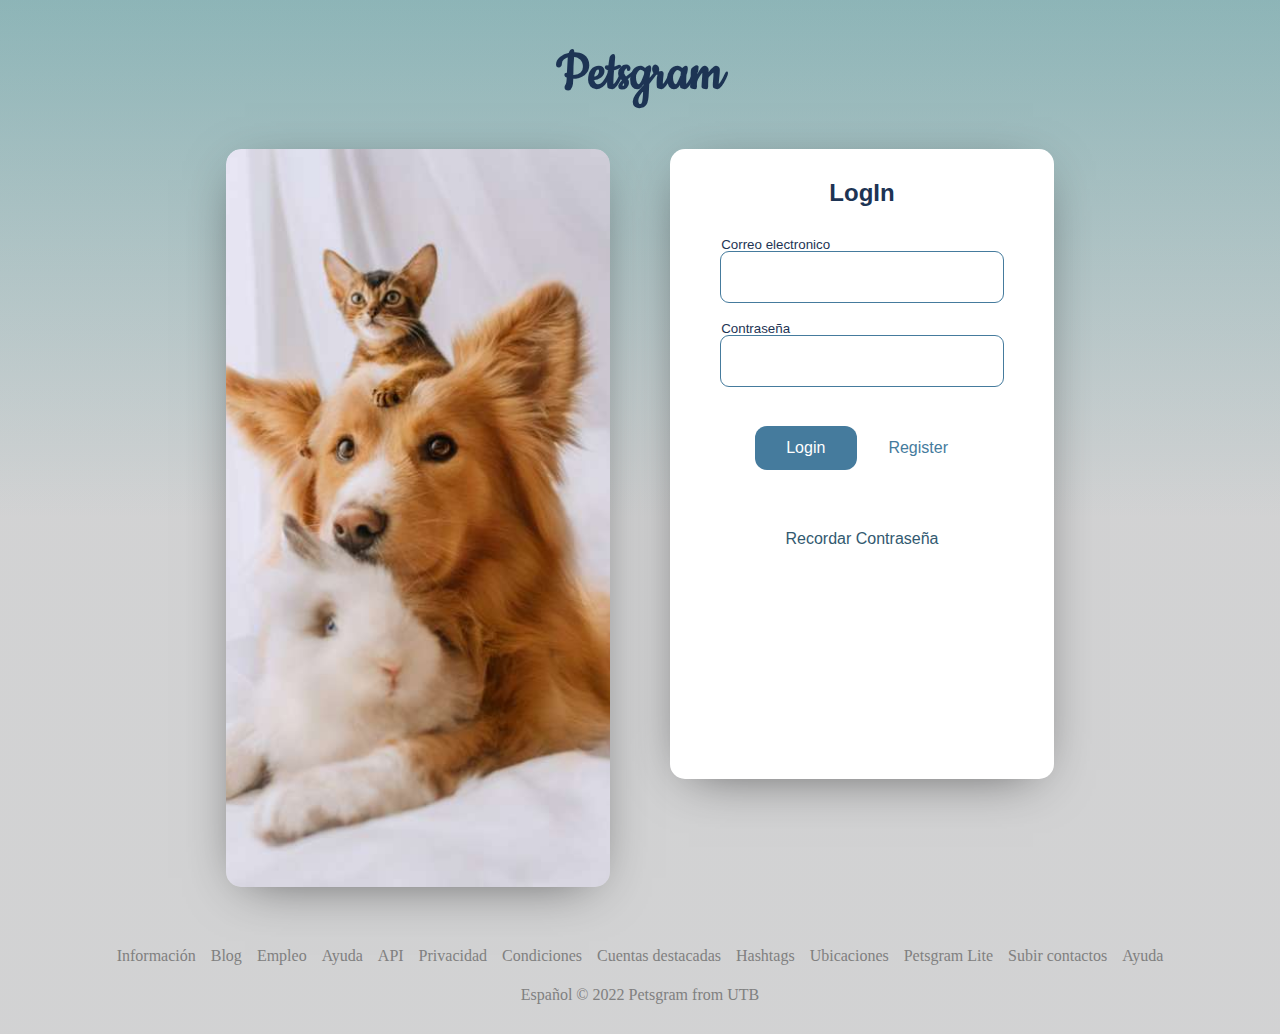
<file: index.html>
<!DOCTYPE html>
<html lang="es">
<head>
    <meta charset="UTF-8">
    <meta http-equiv="X-UA-Compatible" content="IE=edge">
    <meta name="viewport" content="width=device-width, initial-scale=1.0">
    <link rel="stylesheet" href="./normalize.css">
    <link rel="stylesheet" href="./styles.css">
    <title>Petsgram</title>
</head>
<body>
    <h1 class="title">Petsgram</h1>
    <main class="main">
        <div class="img-container">
            <img class="dog-img" src="./assets/animals.jpg" alt="">
        </div>
        <div class="login-page">
            <form action="" class="form">
                <div>
                    <h2 class="subtitle">LogIn</h2>
                </div>
                <div class="correo">
                    <p>Correo electronico</p>
                    <input type="text">
                </div>
                <br>
                <div class="contra">
                    <p>Contraseña</p>
                    <input type="password">
                </div>
                <div class="buttons">
                    <button class="login-btn">Login</button>
                    <button class="register-btn">Register</button>
                </div>
                <a href="#" class="recover-password">Recordar Contraseña</a>
            </form>
        </div>
    </main>
    <footer class="footer">
        <div class="link-container">
            <a class="footer-link" href="#">Información</a>
            <a class="footer-link" href="#">Blog</a>
            <a class="footer-link" href="#">Empleo</a>
            <a class="footer-link" href="#">Ayuda</a>
            <a class="footer-link" href="#">API</a>
            <a class="footer-link" href="#">Privacidad</a>
            <a class="footer-link" href="#">Condiciones</a>
            <a class="footer-link" href="#">Cuentas destacadas</a>
            <a class="footer-link" href="#">Hashtags</a>
            <a class="footer-link" href="#">Ubicaciones</a>
            <a class="footer-link" href="#">Petsgram Lite</a>
            <a class="footer-link" href="#">Subir contactos</a>
            <a class="footer-link" href="#">Ayuda</a>
        </div>
        <div class="link-container-2">
            <a class="footer-link" href="">Español</a>
            <a class="footer-link" href="">© 2022 Petsgram from UTB</a>
        </div>
    </footer>
</body>
</html>
</file>
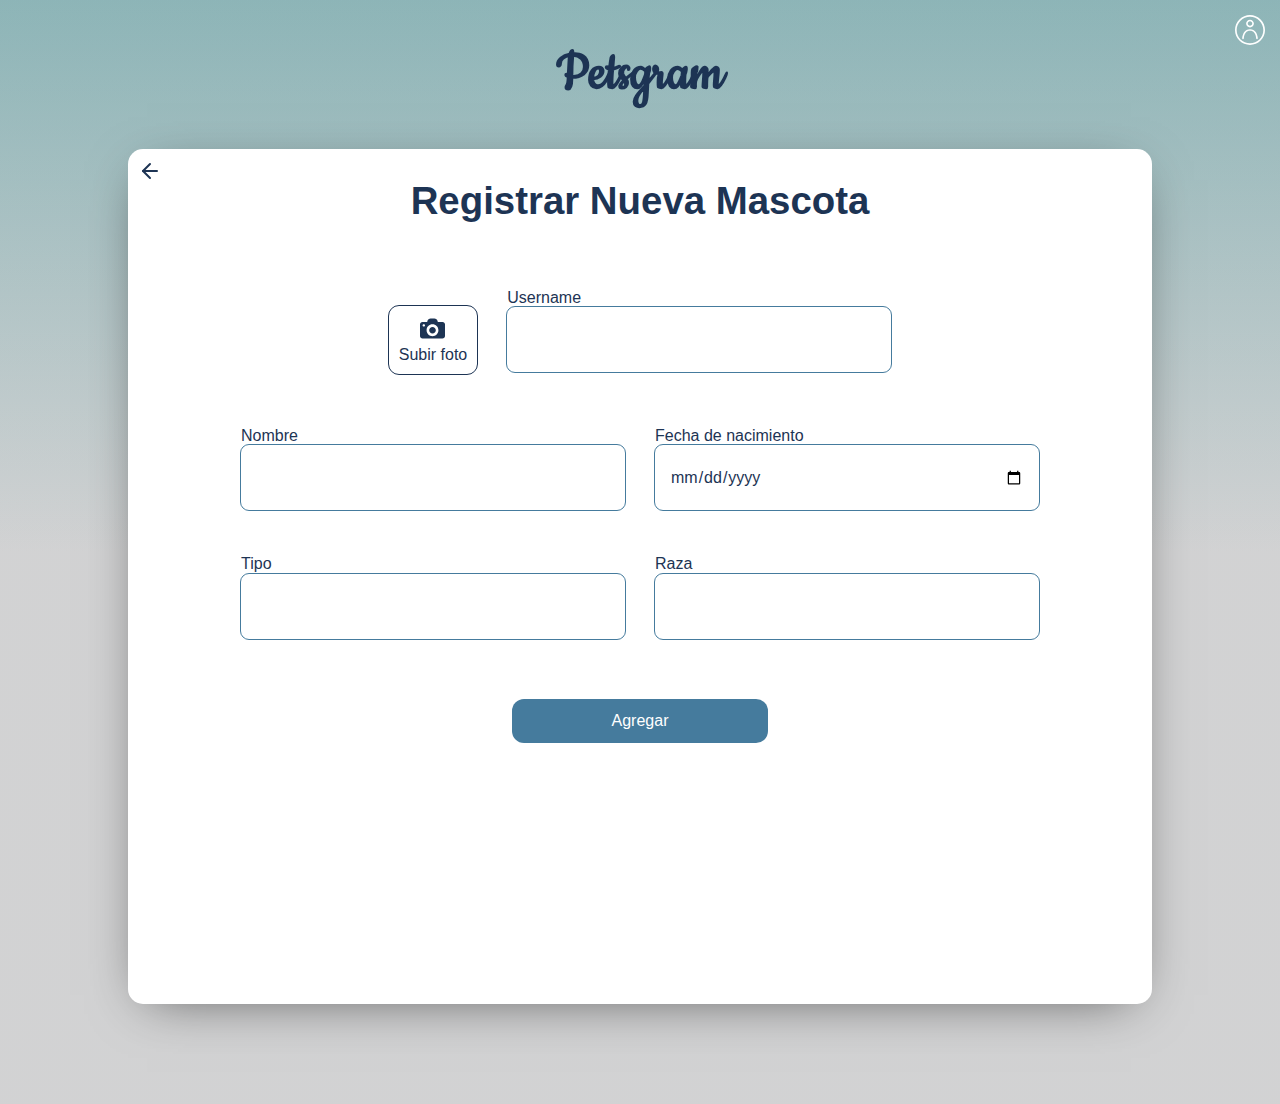
<file: petRegister.html>
<!DOCTYPE html>
<html lang="en">
<head>
    <meta charset="UTF-8">
    <meta http-equiv="X-UA-Compatible" content="IE=edge">
    <meta name="viewport" content="width=device-width, initial-scale=1.0">
    <link rel="stylesheet" href="./normalize.css">
    <link rel="stylesheet" href="./styles.css">
    <link rel="stylesheet" href="./css/all.min.css">
    <title>Petsgram</title>
</head>
<body>
    <svg class="register__pet-user-logo" version="1.1" id="Capa_1" xmlns="http://www.w3.org/2000/svg" xmlns:xlink="http://www.w3.org/1999/xlink" x="0px"
        y="0px" viewBox="0 0 489 489" style="enable-background:new 0 0 489 489;" xml:space="preserve">
        <g>
            <g>
                <path d="M417.4,71.6C371.2,25.4,309.8,0,244.5,0S117.8,25.4,71.6,71.6S0,179.2,0,244.5s25.4,126.7,71.6,172.9S179.2,489,244.5,489
    			s126.7-25.4,172.9-71.6S489,309.8,489,244.5S463.6,117.8,417.4,71.6z M244.5,462C124.6,462,27,364.4,27,244.5S124.6,27,244.5,27
    			S462,124.6,462,244.5S364.4,462,244.5,462z" />
                <path d="M244.5,203.2c35.1,0,63.6-28.6,63.6-63.6s-28.5-63.7-63.6-63.7s-63.6,28.6-63.6,63.6S209.4,203.2,244.5,203.2z
    			 M244.5,102.9c20.2,0,36.6,16.4,36.6,36.6s-16.4,36.6-36.6,36.6s-36.6-16.4-36.6-36.6S224.3,102.9,244.5,102.9z" />
                <path d="M340.9,280.5c-22.3-32.8-54.7-49.5-96.4-49.5s-74.1,16.6-96.4,49.5c-16.6,24.4-27.2,57.7-31.4,98.7
    			c-0.8,7.4,4.6,14.1,12,14.8c7.4,0.8,14.1-4.6,14.8-12c8.5-82.3,42.5-124,101-124s92.5,41.7,101,124c0.7,6.9,6.6,12.1,13.4,12.1
    			c0.5,0,0.9,0,1.4-0.1c7.4-0.8,12.8-7.4,12-14.8C368.1,338.1,357.5,304.9,340.9,280.5z" />
            </g>
        </g>
        <g>
        </g>
        <g>
        </g>
        <g>
        </g>
        <g>
        </g>
        <g>
        </g>
        <g>
        </g>
        <g>
        </g>
        <g>
        </g>
        <g>
        </g>
        <g>
        </g>
        <g>
        </g>
        <g>
        </g>
        <g>
        </g>
        <g>
        </g>
        <g>
        </g>
    </svg>
    <h1 class="title">Petsgram</h1>
    <main class="pet-register-main">
        <div class="pet-register-page">
            <form action="" class="pet-register-form">
                <a class="register__new-pet-arrow-container" href="index.html">
                    <svg class="register__new-pet-arrow" width="24px" height="24px" viewBox="0 0 24 24" xmlns="http://www.w3.org/2000/svg" fill="none" stroke="currentColor"
                        stroke-width="2" stroke-linecap="round" stroke-linejoin="round" class="feather feather-arrow-left">
                        <line x1="19" y1="12" x2="5" y2="12"></line>
                        <polyline points="12 19 5 12 12 5"></polyline>
                    </svg>
                </a>
                <div class="pet-register-subtitle-container">
                    <h2 class="subtitle register__new-pet">Registrar Nueva Mascota</h2>
                </div>
                <div class="photo-username-container">
                    <div class="photo__container">
                        <input type="file" class="photo__input">
                        <svg class="camera__logo" version="1.1" id="Capa_1" xmlns="http://www.w3.org/2000/svg" xmlns:xlink="http://www.w3.org/1999/xlink" x="0px"
                            y="0px" viewBox="0 0 487 487" style="enable-background:new 0 0 487 487;" xml:space="preserve">
                            <g>
                                <g>
                                    <path class="camera__logo"
                                        d="M308.1,277.95c0,35.7-28.9,64.6-64.6,64.6s-64.6-28.9-64.6-64.6s28.9-64.6,64.6-64.6S308.1,242.25,308.1,277.95z
                        			 M440.3,116.05c25.8,0,46.7,20.9,46.7,46.7v122.4v103.8c0,27.5-22.3,49.8-49.8,49.8H49.8c-27.5,0-49.8-22.3-49.8-49.8v-103.9
                        			v-122.3l0,0c0-25.8,20.9-46.7,46.7-46.7h93.4l4.4-18.6c6.7-28.8,32.4-49.2,62-49.2h74.1c29.6,0,55.3,20.4,62,49.2l4.3,18.6H440.3z
                        			 M97.4,183.45c0-12.9-10.5-23.4-23.4-23.4c-13,0-23.5,10.5-23.5,23.4s10.5,23.4,23.4,23.4C86.9,206.95,97.4,196.45,97.4,183.45z
                        			 M358.7,277.95c0-63.6-51.6-115.2-115.2-115.2s-115.2,51.6-115.2,115.2s51.6,115.2,115.2,115.2S358.7,341.55,358.7,277.95z" />
                                </g>
                            </g>
                            <g>
                            </g>
                            <g>
                            </g>
                            <g>
                            </g>
                            <g>
                            </g>
                            <g>
                            </g>
                            <g>
                            </g>
                            <g>
                            </g>
                            <g>
                            </g>
                            <g>
                            </g>
                            <g>
                            </g>
                            <g>
                            </g>
                            <g>
                            </g>
                            <g>
                            </g>
                            <g>
                            </g>
                            <g>
                            </g>
                        </svg>
                        <label class="upload__photo">Subir foto</label>
                    </div>
                    <div class="register__pet-username-container">
                        <p>Username</p>
                        <input type="text" name="" id="">
                    </div>
                </div>
                <div class="register__pet-name-date-container">
                    <div class="register__pet-name-container">
                        <p>Nombre</p>
                        <input type="text" name="" id="">
                    </div>
                    <div class="register__pet-date-container">
                        <p>Fecha de nacimiento</p>
                        <input class="register__pet-date" type="date" name="" id="">
                    </div>
                </div>
                <div class="register__pet-type-race-container">
                    <div class="register__pet-type-container">
                        <p>Tipo</p>
                        <input type="text" name="" id="">
                    </div>
                    <div class="register__pet-race-container">
                        <p>Raza</p>
                        <input type="text" name="" id="">
                    </div>
                </div>
                <div class="register__pet-submmit-button-container">
                    <button class="register__pet-submmit-button" type="submit">Agregar</button>
                </div>
            </form>
        </div>
    </main>
</body>
</html>
</file>
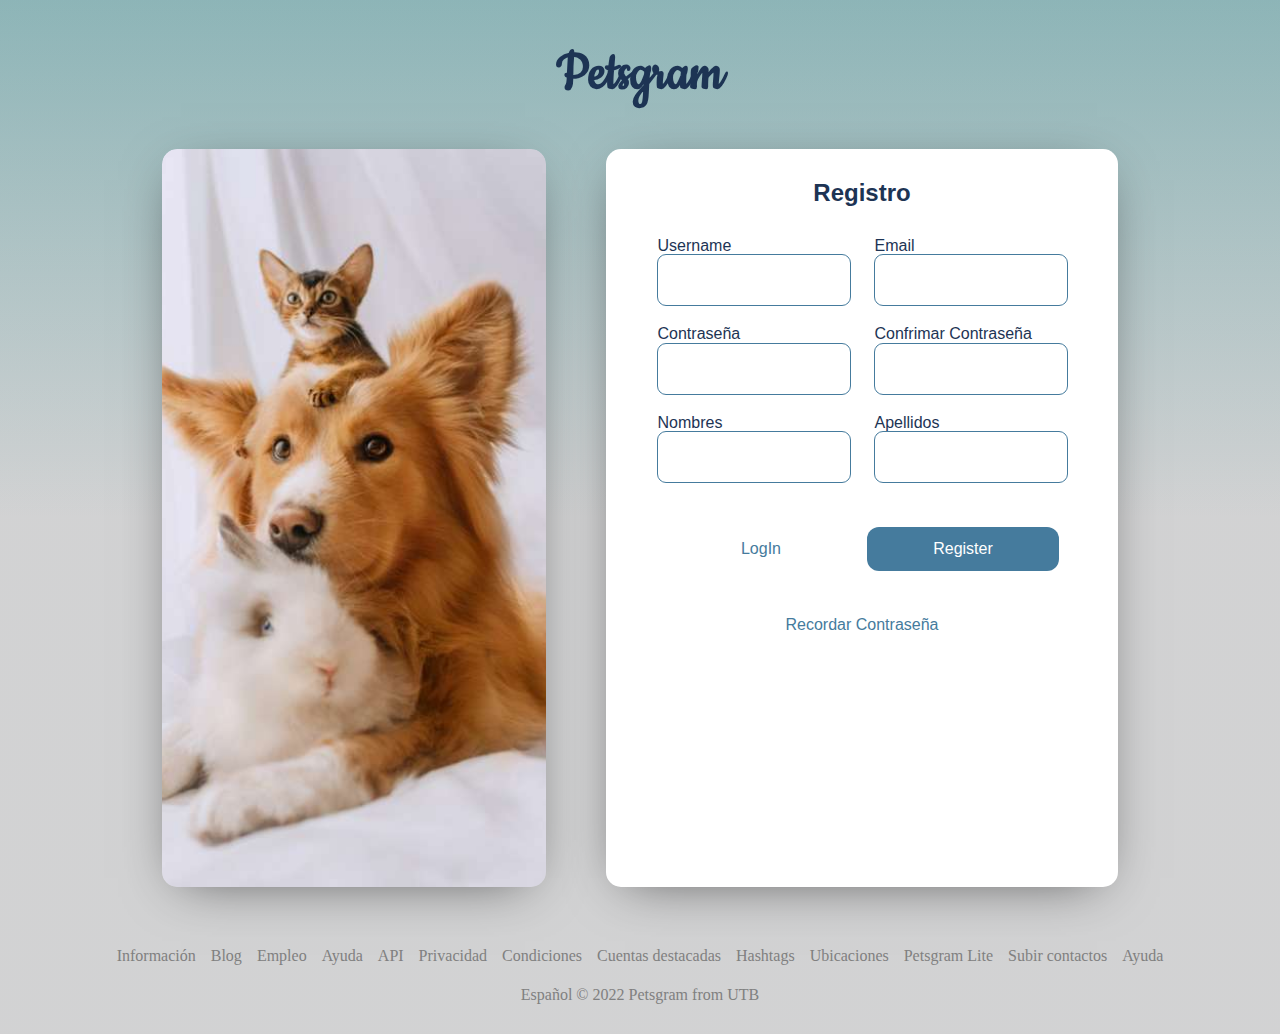
<file: register.html>
<!DOCTYPE html>
<html lang="es">
<head>
    <meta charset="UTF-8">
    <meta http-equiv="X-UA-Compatible" content="IE=edge">
    <meta name="viewport" content="width=device-width, initial-scale=1.0">
    <link rel="stylesheet" href="./normalize.css">
    <link rel="stylesheet" href="./styles.css">
    <title>Petsgram</title>
</head>
<body>
    <h1 class="title">Petsgram</h1>
    <main class="register-main">
        <div class="img-container">
            <img class="dog-img" src="./assets/animals.jpg" alt="">
        </div>
        <div class="register-page">
            <form class="register-form">
                <div class="register-subtitle-container">
                    <h2 class="subtitle">Registro</h2>
                </div>
                <div class="user-email-container">
                    <div class="register-user-container">
                        <p>Username</p>
                        <input type="text" name="" id="">
                    </div>
                    <div class="register-email-container">
                        <p>Email</p>
                        <input type="email" name="" id="">
                    </div>
                </div>
                <div class="password-confirm-password-container">
                    <div class="register-password-container">
                        <p>Contraseña</p>
                        <input type="password" name="" id="">
                    </div>
                    <div class="register-confirm-password-container">
                        <p>Confrimar Contraseña</p>
                        <input type="password" name="" id="">
                    </div>
                </div>
                <div class="name-lastname-container">
                    <div class="register-name-container">
                        <p>Nombres</p>
                        <input type="text" name="" id="">
                    </div>
                    <div class="register-lastname-container">
                        <p>Apellidos</p>
                        <input type="text" name="" id="">
                    </div>
                </div>
                <div class="register-buttons-container">
                    <button class="register-login-btn">LogIn</button>
                    <button class="register-register-btn">Register</button>
                </div>
                <a href="#" class="register-recover-password">Recordar Contraseña</a>
            </form>
        </div>
    </main>
    <footer class="footer">
        <div class="link-container">
            <a class="footer-link" href="#">Información</a>
            <a class="footer-link" href="#">Blog</a>
            <a class="footer-link" href="#">Empleo</a>
            <a class="footer-link" href="#">Ayuda</a>
            <a class="footer-link" href="#">API</a>
            <a class="footer-link" href="#">Privacidad</a>
            <a class="footer-link" href="#">Condiciones</a>
            <a class="footer-link" href="#">Cuentas destacadas</a>
            <a class="footer-link" href="#">Hashtags</a>
            <a class="footer-link" href="#">Ubicaciones</a>
            <a class="footer-link" href="#">Petsgram Lite</a>
            <a class="footer-link" href="#">Subir contactos</a>
            <a class="footer-link" href="#">Ayuda</a>
        </div>
        <div class="link-container-2">
            <a class="footer-link" href="">Español</a>
            <a class="footer-link" href="">© 2022 Petsgram from UTB</a>
        </div>
    </footer>
</body>
</html>
</file>
<file: styles.css>
@import url('https://fonts.googleapis.com/css2?family=Cookie&display=swap');

/* Extra small devices (phones, 600px and down) */
@media only screen and (max-width: 600px) {
    body{
        background: rgb(20,0,36);
        background: -moz-linear-gradient(rgba(5,7,12,0.18), rgba(5,7,12,0.18)), -moz-linear-gradient(0deg, rgba(20,0,36,0) 50%, rgba(171,219,221,1) 100%);
        background: -webkit-linear-gradient(rgba(5,7,12,0.75), rgba(5,7,12,0.75)) ,-webkit-linear-gradient(0deg, rgba(20,0,36,0) 50%, rgba(171,219,221,1) 100%);
        background: linear-gradient(rgba(5,7,12,0.18), rgba(5,7,12,0.18)), linear-gradient(0deg, rgba(20,0,36,0) 50%, rgba(171,219,221,1) 100%);
        filter: progid:DXImageTransform.Microsoft.gradient(startColorstr="#140024",endColorstr="#abdbdd",GradientType=1);
        background-size: cover;
        background-repeat: no-repeat;
    }

    .register__pet-user-logo{
        fill: white;
        width: 30px;
        height: 30px;
        position: absolute;
        right: 15px;
        top: 15px;
    }

    .title{
        font-family: 'Cookie', cursive;
        text-align: center;
        font-size: 60px;
        color: #1d3454;
    }

    .img-container{
        display: none;
    }

    .form, .pet-register-form{
        font-family: Arial, Helvetica, sans-serif;
        color: #1d3454;
        display: flex;
        flex-direction: column;
        align-items: center;
        background-color: white;
        border-radius: 15px;
        -webkit-box-shadow: -1px 11px 52px -20px rgba(0,0,0,0.64);
        -moz-box-shadow: -1px 11px 52px -20px rgba(0,0,0,0.64);
        box-shadow: -1px 11px 52px -20px rgba(0,0,0,0.64);
        margin: 0 10vw;
        height: 420px;
    }

    .register__pet-name-date-container, .register__pet-type-race-container, .pet-register-form{
        display: flex;
        flex-direction: column;
        row-gap: 10px;
    }

    .pet-register-subtitle-container{
        display: flex;
        align-items: center;
    }

    .pet-register-form{
        height: 600px;
        margin-bottom: 20vh;
        position: relative;
    }

    .register__new-pet-arrow-container{
        position: absolute;
        top: 10px;
        left: 10px;
        color: #1d3454;
    }

    .register__new-pet-arrow-container:visited{
        color: #1d3454;
    }


    .register-form{
        font-family: Arial, Helvetica, sans-serif;
        color: #1d3454;
        display: flex;
        flex-direction: column;
        align-items: center;
        background-color: white;
        border-radius: 15px;
        -webkit-box-shadow: -1px 11px 52px -20px rgba(0,0,0,0.64);
        -moz-box-shadow: -1px 11px 52px -20px rgba(0,0,0,0.64);
        box-shadow: -1px 11px 52px -20px rgba(0,0,0,0.64);
        margin: 0 10vw;
        height: 700px;
    }


    .subtitle{
        margin: 30px 0px;
    }

    .register__new-pet{
        font-size: 4vw;
    }

    .photo-username-container{
        display: flex;
        flex-direction: column;
        align-items: center;
        row-gap: 10px;
    }

    .photo__container{
        display: flex;
        flex-direction: column;
        align-items: center;
        row-gap: 5px;
        outline: 1px solid #1d3454;
        padding: 10px;
        border-radius: 10px;
        position: relative;
        width: fit-content;
    }

    .photo__input{
        position: absolute;
        top: 0;
        left: 0;
        right: 0;
        bottom: 0;
        width: 100%;
        height: 100%;
        opacity: 0;
    }

    .camera__logo{
        width: 25px;
        fill: #1d3454;
    }

    .correo p{
        font-size: smaller;
    }

    .contra p{
        font-size: smaller;
    }

    .form input, .pet-register-form input{
        border-radius: 8px;
        border: none;
        outline: 1px solid #457b9d;
        height: 40px;
        width: 50vw;
    }

    .register__pet-date{
        color: #1d3454;
        padding: 10px;
    }

    .register-form input{
        border-radius: 8px;
        border: none;
        outline: 1px solid #457b9d;
        height: 40px;
        width: 50vw;
        margin-bottom: 20px;
    }


    .contra p{
        font-size: smaller;
    }

    .buttons{
        display: flex;
        margin: 40px 0px;
        justify-content: space-evenly;
        column-gap: 15px;
    }

    .register-buttons-container{
        display: flex;
        margin: 15px 0px;
        justify-content: space-evenly;
        column-gap: 15px;
    }

    .buttons button, .register__pet-submmit-button{
        border: none;
        height: 44px;
        font-size: medium;
        padding: 10px;
    }

    .register-buttons-container button{
        border: none;
        height: 44px;
        font-size: medium;
        padding: 10px;
    }

    .login-btn, .register__pet-submmit-button{
        background-color: #457b9d;
        color: white;
        border-radius: 12px;
    }

    .register__pet-submmit-button{
        margin-top: 15px;
    }

    .register-login-btn{
        background-color: white;
        color: #457b9d;
        border-radius: 12px;
    }

    .register-btn{
        background-color: white;
        color: #457b9d;
        border-radius: 12px;
    }

    .register-register-btn{
        background-color: #457b9d;
        color: white;
        border-radius: 12px;
    }

    .recover-password{
        margin-bottom: 20px;
        text-decoration: none;
        color: #457b9d;
    }

    .register-recover-password{
        margin-bottom: 20px;
        margin-top: 20px;
        text-decoration: none;
        color: #457b9d;
    }

    .footer{
        display: flex;
        flex-direction: column;
        align-items: center;
        margin: 30px 0px;
        padding: 0 10px;
    }

    .link-container{
        display: flex;
        flex-wrap: wrap;
        justify-content: center;
        column-gap: 10px;
        row-gap: 5px;
        margin-bottom: 20px;
    }

    .footer-link{
        text-decoration: none;
        color: grey;
    }
}

/* Small devices (portrait tablets and large phones, 600px and up) */
@media only screen and (min-width: 600px) {
    body{
        background: rgb(20,0,36);
        background: -moz-linear-gradient(rgba(5,7,12,0.18), rgba(5,7,12,0.18)), -moz-linear-gradient(0deg, rgba(20,0,36,0) 50%, rgba(171,219,221,1) 100%);
        background: -webkit-linear-gradient(rgba(5,7,12,0.75), rgba(5,7,12,0.75)) ,-webkit-linear-gradient(0deg, rgba(20,0,36,0) 50%, rgba(171,219,221,1) 100%);
        background: linear-gradient(rgba(5,7,12,0.18), rgba(5,7,12,0.18)), linear-gradient(0deg, rgba(20,0,36,0) 50%, rgba(171,219,221,1) 100%);
        filter: progid:DXImageTransform.Microsoft.gradient(startColorstr="#140024",endColorstr="#abdbdd",GradientType=1);
        background-size: cover;
        background-repeat: no-repeat;
    }

    .title{
        font-family: 'Cookie', cursive;
        text-align: center;
        font-size: 60px;
        color: #1d3454;
    }

    .register__pet-user-logo{
        fill: white;
        width: 30px;
        height: 30px;
        position: absolute;
        right: 15px;
        top: 15px;
    }

    .img-container{
        display: none;
    }

    .form, .pet-register-form{
        font-family: Arial, Helvetica, sans-serif;
        color: #1d3454;
        display: flex;
        flex-direction: column;
        align-items: center;
        background-color: white;
        border-radius: 15px;
        -webkit-box-shadow: -1px 11px 52px -20px rgba(0,0,0,0.64);
        -moz-box-shadow: -1px 11px 52px -20px rgba(0,0,0,0.64);
        box-shadow: -1px 11px 52px -20px rgba(0,0,0,0.64);
        margin: 0 10vw;
    }

    .register__pet-name-date-container, .register__pet-type-race-container, .pet-register-form{
        display: flex;
        flex-direction: column;
        row-gap: 10px;
    }

    .pet-register-form{
        height: 630px;
        margin-bottom: 100px;
    }

    .register-form{
        font-family: Arial, Helvetica, sans-serif;
        color: #1d3454;
        display: flex;
        flex-direction: column;
        align-items: center;
        background-color: white;
        border-radius: 15px;
        -webkit-box-shadow: -1px 11px 52px -20px rgba(0,0,0,0.64);
        -moz-box-shadow: -1px 11px 52px -20px rgba(0,0,0,0.64);
        box-shadow: -1px 11px 52px -20px rgba(0,0,0,0.64);
        margin: 0 10vw;
        height: 700px;
    }
    .subtitle{
        margin: 30px 0px;
    }

    .register__new-pet{
        font-size: 5vw;
    }

    .photo-username-container{
        display: flex;
        flex-direction: column;
        align-items: center;
        row-gap: 10px;
    }

    .photo__container{
        display: flex;
        flex-direction: column;
        align-items: center;
        row-gap: 5px;
        outline: 1px solid #1d3454;
        padding: 10px;
        border-radius: 10px;
        position: relative;
        width: fit-content;
    }

    .photo__input{
        position: absolute;
        top: 0;
        left: 0;
        right: 0;
        bottom: 0;
        width: 100%;
        height: 100%;
        opacity: 0;
    }

    .camera__logo{
        width: 25px;
        fill: #1d3454;
    }

    .correo p{
        font-size: smaller;
    }

    .contra p{
        font-size: smaller;
    }

    .form input, .pet-register-form input{
        border-radius: 8px;
        border: none;
        outline: 1px solid #457b9d;
        height: 40px;
        width: 50vw;
    }

    .register__pet-date{
        color: #1d3454;
    }

    .pet-register-form{
        height: 600px;
        margin-bottom: 20vh;
        position: relative;
    }

    .register__new-pet-arrow-container{
        position: absolute;
        top: 10px;
        left: 10px;
        color: #1d3454;
    }

    .register__new-pet-arrow-container:visited{
        color: #1d3454;
    }

    .register__pet-date{
        padding: 10px;
    }

    .register-form input{
        border-radius: 8px;
        border: none;
        outline: 1px solid #457b9d;
        height: 40px;
        width: 50vw;
        margin-bottom: 20px;
    }


    .contra p{
        font-size: smaller;
    }

    .buttons{
        display: flex;
        margin: 40px 0px;
        justify-content: space-evenly;
        column-gap: 25px;
    }

    .register-buttons-container{
        display: flex;
        margin: 15px 0px;
        justify-content: space-evenly;
        column-gap: 9vw;
    }

    .buttons button, .register__pet-submmit-button{
        border: none;
        height: 44px;
        font-size: medium;
        padding: 10px;
        width: 10vw;
    }

    .register__pet-submmit-button{
        width: 15vw;
    }

    .register-buttons-container button{
        border: none;
        height: 44px;
        font-size: medium;
        padding: 10px;
        width: 15vw;
    }

    .login-btn, .register__pet-submmit-button{
        background-color: #457b9d;
        color: white;
        border-radius: 12px;
    }

    .register__pet-submmit-button{
        margin-top: 15px;
    }

    .register__pet-submmit-button-container{
        margin-bottom: 0px;
    }

    .register-login-btn{
        background-color: white;
        color: #457b9d;
        border-radius: 12px;
    }

    .register-btn{
        background-color: white;
        color: #457b9d;
        border-radius: 12px;
    }

    .register-register-btn{
        background-color: #457b9d;
        color: white;
        border-radius: 12px;
    }

    .recover-password{
        margin-bottom: 20px;
        text-decoration: none;
        color: #457b9d;
    }

    .register-recover-password{
        margin-bottom: 20px;
        margin-top: 20px;
        text-decoration: none;
        color: #457b9d;
    }

    .footer{
        display: flex;
        flex-direction: column;
        align-items: center;
        margin: 30px 0px;
        padding: 0 10px;
    }

    .link-container{
        display: flex;
        flex-wrap: wrap;
        justify-content: center;
        column-gap: 10px;
        row-gap: 5px;
        margin-bottom: 20px;
    }

    .footer-link{
        text-decoration: none;
        color: grey;
    }
}

/* Medium devices (landscape tablets, 768px and up) */
@media only screen and (min-width: 768px) {
    body{
        background: rgb(20,0,36);
        background: -moz-linear-gradient(rgba(5,7,12,0.18), rgba(5,7,12,0.18)), -moz-linear-gradient(0deg, rgba(20,0,36,0) 50%, rgba(171,219,221,1) 100%);
        background: -webkit-linear-gradient(rgba(5,7,12,0.75), rgba(5,7,12,0.75)) ,-webkit-linear-gradient(0deg, rgba(20,0,36,0) 50%, rgba(171,219,221,1) 100%);
        background: linear-gradient(rgba(5,7,12,0.18), rgba(5,7,12,0.18)), linear-gradient(0deg, rgba(20,0,36,0) 50%, rgba(171,219,221,1) 100%);
        filter: progid:DXImageTransform.Microsoft.gradient(startColorstr="#140024",endColorstr="#abdbdd",GradientType=1);
        background-size: cover;
        background-repeat: no-repeat;
    }

    .title{
        font-family: 'Cookie', cursive;
        text-align: center;
        font-size: 60px;
        color: #1d3454;
    }

    .img-container{
        display: none;
    }

    .form{
        font-family: Arial, Helvetica, sans-serif;
        color: #1d3454;
        display: flex;
        flex-direction: column;
        align-items: center;
        background-color: white;
        border-radius: 15px;
        -webkit-box-shadow: -1px 11px 52px -20px rgba(0,0,0,0.64);
        -moz-box-shadow: -1px 11px 52px -20px rgba(0,0,0,0.64);
        box-shadow: -1px 11px 52px -20px rgba(0,0,0,0.64);
        margin: 0 10vw;
    }


    .pet-register-form{
        display: flex;
        flex-direction: column;
        row-gap: 45px;
        height: 95vh;
        margin-bottom: 100px;
    }


    .subtitle{
        margin: 30px 0px;
    }

    .photo-username-container, .register__pet-name-date-container, .register__pet-type-race-container{
        display: flex;
        flex-direction: row;
        justify-content: center;
        column-gap: 30px;
    }


    .correo p{
        font-size: smaller;
    }

    .contra p{
        font-size: smaller;
    }

    .form input, .register__pet-username-container input{
        border-radius: 8px;
        border: none;
        outline: 1px solid #457b9d;
        height: 40px;
        width: 50vw;
    }

    .register__pet-username-container input, .register__pet-name-date-container input, .register__pet-type-race-container input{
        width: 30vw;
        height: 65px;
    }

    .register__pet-username-container{
        position: relative;
        bottom: 10px;
    }

    .register__pet-date{
        padding: 15px;
    }

    .contra p{
        font-size: smaller;
    }

    .buttons{
        display: flex;
        margin: 40px 0px;
        justify-content: space-evenly;
        column-gap: 25px;
    }

    .buttons button{
        border: none;
        height: 44px;
        font-size: medium;
        padding: 10px;
        width: 10vw;
    }

    .login-btn{
        background-color: #457b9d;
        color: white;
        border-radius: 12px;
    }

    .register-btn{
        background-color: white;
        color: #457b9d;
        border-radius: 12px;
    }

    .register__pet-submmit-button{
        height: 44px;
        width: 20vw;
        margin-bottom: 20px;
    }

    .recover-password{
        margin-bottom: 20px;
    }

    .footer{
        display: flex;
        flex-direction: column;
        align-items: center;
        margin: 30px 0px;
        padding: 0 10px;
    }

    .link-container{
        display: flex;
        flex-wrap: wrap;
        justify-content: center;
        column-gap: 10px;
        row-gap: 5px;
        margin-bottom: 20px;
    }

    .footer-link{
        text-decoration: none;
        color: grey;
    }
}

/* Large devices (laptops/desktops, 992px and up) */
@media only screen and (min-width: 992px) {
    body{
        background: rgb(20,0,36);
        background: -moz-linear-gradient(rgba(5,7,12,0.18), rgba(5,7,12,0.18)), -moz-linear-gradient(0deg, rgba(20,0,36,0) 50%, rgba(171,219,221,1) 100%);
        background: -webkit-linear-gradient(rgba(5,7,12,0.75), rgba(5,7,12,0.75)) ,-webkit-linear-gradient(0deg, rgba(20,0,36,0) 50%, rgba(171,219,221,1) 100%);
        background: linear-gradient(rgba(5,7,12,0.18), rgba(5,7,12,0.18)), linear-gradient(0deg, rgba(20,0,36,0) 50%, rgba(171,219,221,1) 100%);
        filter: progid:DXImageTransform.Microsoft.gradient(startColorstr="#140024",endColorstr="#abdbdd",GradientType=1);
        background-size: cover;
        background-repeat: no-repeat;
    }

    .title{
        font-family: 'Cookie', cursive;
        text-align: center;
        font-size: 60px;
        color: #1d3454;
    }

    .subtitle{
        margin: 30px 0px;
    }

    .main{
        display: flex;
        justify-content: center;
        column-gap: 60px;
    }

    .register-main{
        display: flex;
        justify-content: center;
        column-gap: 60px;
    }

    .img-container{
        border-radius: 15px;
        display: block;
        width: 30vw;
        height: 82vh;
        -webkit-box-shadow: -1px 11px 52px -20px rgba(0,0,0,0.64);
        -moz-box-shadow: -1px 11px 52px -20px rgba(0,0,0,0.64);
        box-shadow: -1px 11px 52px -20px rgba(0,0,0,0.64);
        overflow: hidden;
    }

    .dog-img{
        width: 100%;
        height: 100%;
        object-fit: cover;
        border-radius: 15px;
        transition: transform 0.5s;
    }

    .dog-img:hover{
        transform: scale(1.1);
    }

    .form{
        font-family: Arial, Helvetica, sans-serif;
        color: #1d3454;
        display: flex;
        flex-direction: column;
        align-items: center;
        background-color: white;
        border-radius: 15px;
        -webkit-box-shadow: -1px 11px 52px -20px rgba(0,0,0,0.64);
        -moz-box-shadow: -1px 11px 52px -20px rgba(0,0,0,0.64);
        box-shadow: -1px 11px 52px -20px rgba(0,0,0,0.64);
        margin: 0;
        width: 30vw;
        height: 70vh;
    }

    .register-form{
        font-family: Arial, Helvetica, sans-serif;
        color: #1d3454;
        display: flex;
        flex-direction: column;
        align-items: center;
        background-color: white;
        border-radius: 15px;
        -webkit-box-shadow: -1px 11px 52px -20px rgba(0,0,0,0.64);
        -moz-box-shadow: -1px 11px 52px -20px rgba(0,0,0,0.64);
        box-shadow: -1px 11px 52px -20px rgba(0,0,0,0.64);
        margin: 0;
        width: 40vw;
        height: 82vh;
    }

    .pet-register-form{
        display: flex;
        align-items: center;
    }

    .subtitle{
        margin: 30px 0px;
    }

    .user-email-container,
    .password-confirm-password-container,
    .name-lastname-container{
        display: flex;
        column-gap: 25px;
    }

    .correo p{
        font-size: smaller;
    }

    .contra p{
        font-size: smaller;
    }

    .form input{
        border-radius: 8px;
        border: none;
        outline: 1px solid #457b9d;
        height: 50px;
        width: 22vw;
    }

    .register-form input{
        border-radius: 8px;
        border: none;
        outline: 1px solid #457b9d;
        height: 50px;
        width: 15vw;
    }


    .contra p{
        font-size: smaller;
    }

    .buttons{
        display: flex;
        margin: 40px 0px;
        justify-content: space-evenly;
        column-gap: 10px;
    }

    .register-buttons-container{
        display: flex;
        margin: 25px 0px;
        justify-content: space-evenly;
        column-gap: 10px;
    }

    .buttons button{
        border: none;
        height: 44px;
        font-size: medium;
        padding: 10px;
        width: 8vw;
    }

    .login-btn{
        background-color: #457b9d;
        color: white;
        border-radius: 12px;
    }

    .login-btn:hover{
        background-color: #325970;
    }

    .register-btn{
        background-color: white;
        color: #457b9d;
        border-radius: 12px;
    }

    .register-btn:hover, .register-login-btn:hover{
        outline: 1px solid #457b9d;
    }

    .recover-password{
        color: #325970;
        margin-top: 20px;
        text-decoration: none;
    }

    .recover-password:hover{
        text-decoration: underline;
    }

    .footer{
        display: flex;
        flex-direction: column;
        align-items: center;
        margin: 60px 0 30px 0;
        padding: 0 10px;
    }

    .link-container{
        display: flex;
        flex-wrap: wrap;
        justify-content: center;
        column-gap: 15px;
        row-gap: 5px;
        margin-bottom: 20px;
    }

    .footer-link{
        text-decoration: none;
        color: grey;
    }

    .footer-link:hover{
        text-decoration: underline;
    }

    .register__new-pet{
        margin-top: 30px;
    }

    .pet-register-subtitle-container{
        width: 60vw;
        display: flex;
        justify-content: center;
    }

    .register__new-pet{
        font-size: 3vw;
    }

    .photo__container:hover,
    .photo__input:hover,
    .camera__logo:hover,
    .upload__photo:hover
    {
        cursor: pointer;
    }

}

/* Extra large devices (large laptops and desktops, 1200px and up) */
@media only screen and (min-width: 1200px) {
        
}
</file>
